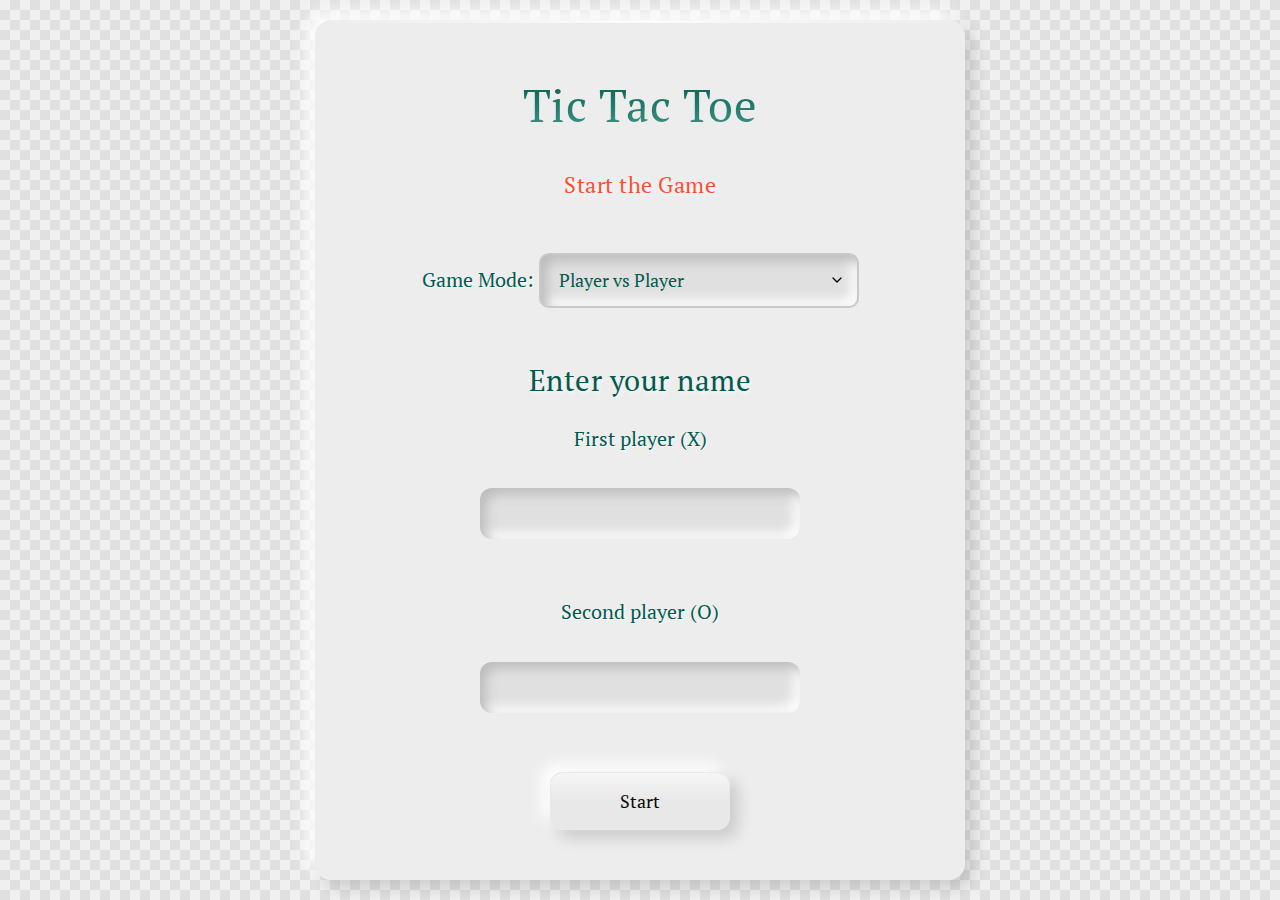
<file: index.html>
<!DOCTYPE html>
<html lang="en">
<head>
  <meta charset="UTF-8" />
  <meta name="viewport" content="width=device-width, initial-scale=1.0" />
  <title>Tic Tac Toe - Start Game</title>
  <link rel="stylesheet" href="style.css" />
  <link rel="preconnect" href="https://fonts.googleapis.com">
  <link rel="preconnect" href="https://fonts.gstatic.com" crossorigin>
  <link href="https://fonts.googleapis.com/css2?family=PT+Serif:ital,wght@0,400;0,700;1,400;1,700&family=Roboto:ital,wght@0,100;0,300;0,400;0,500;0,700;0,900;1,100;1,300;1,400;1,500;1,700;1,900&display=swap" rel="stylesheet">
</head>
<body>
  <div class="container" id="start-section">
    <h1>Tic Tac Toe</h1>
    <h3>Start the Game</h3>
    <label>
      Game Mode:
      <select id="gameMode" onchange="toggleSecondPlayerInput()">
        <option value="pvp">Player vs Player</option>
        <option value="pve">Player vs Bot</option>
      </select>
    </label>
    <h2>Enter your name</h2>
    <div class="player-name">
      <label for="player-x">First player (X)</label>
      <input type="text" id="player-x" required />
    </div>
    <div class="player-name">
      <label for="player-o">Second player (O)</label>
      <input type="text" id="player-o" required />
    </div>
    <button id="startBtn">Start</button>
  </div>

  <script src="script.js"></script>
  <script>
    // Initialize toggle and start button listener when DOM is loaded
    document.addEventListener("DOMContentLoaded", function() {
      toggleSecondPlayerInput();
      document.getElementById("startBtn").addEventListener("click", startGame);
    });
  </script>
</body>
</html>
</file>
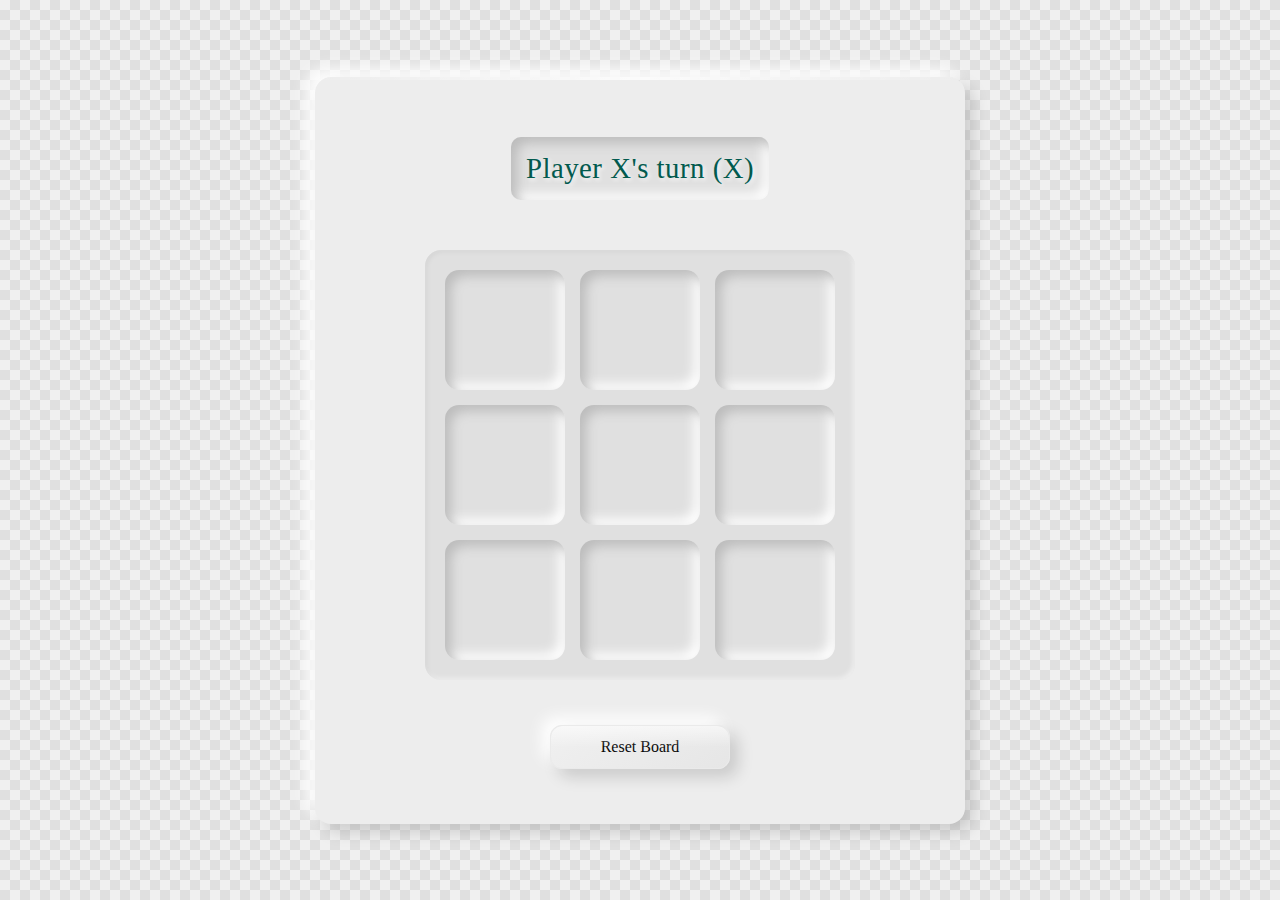
<file: game.html>
<!DOCTYPE html>
<html lang="en">
<head>
  <meta charset="UTF-8" />
  <meta name="viewport" content="width=device-width, initial-scale=1.0" />
  <title>Tic Tac Toe - Game</title>
  <link rel="stylesheet" href="style.css" />
</head>
<body>
  <div class="container" id="game-section">
    <h2 id="turnIndicator"></h2>
    <div id="gameBoard" class="board"></div>
    <button id="resetBtn">Reset Board</button>
  </div>

  <script src="script.js"></script>
  <script>
    // Initialize game when document is loaded
    document.addEventListener("DOMContentLoaded", initGame);
  </script>
</body>
</html>
</file>
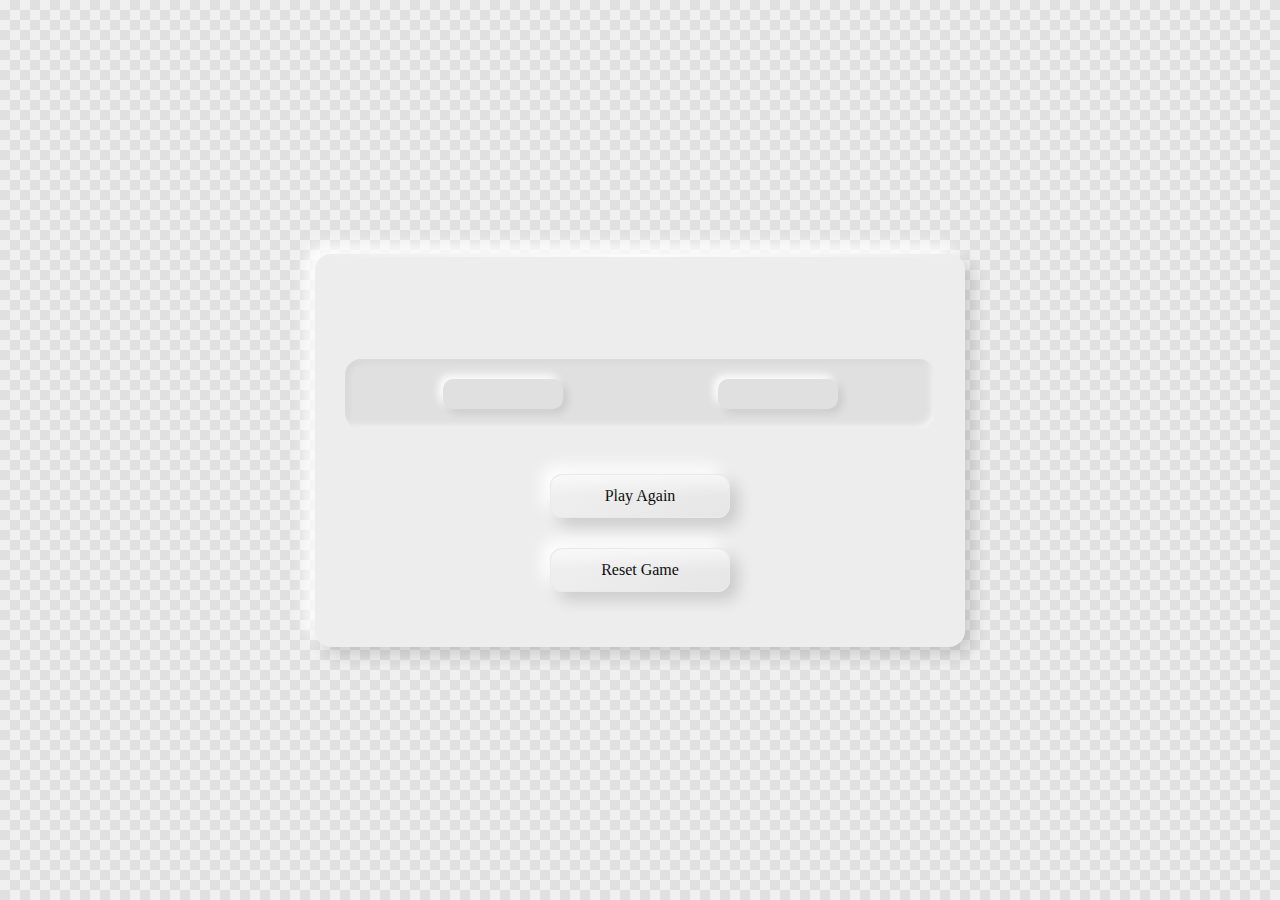
<file: result.html>
<!DOCTYPE html>
<html lang="en">
<head>
  <meta charset="UTF-8" />
  <meta name="viewport" content="width=device-width, initial-scale=1.0" />
  <title>Tic Tac Toe - Result</title>
  <link rel="stylesheet" href="style.css" />
</head>
<body>
  <div class="container" id="result-section">
    <h1 id="resultText"></h1>
    <div id="scoreBoard">
      <div id="scoreX"></div>
      <div id="scoreO"></div>
    </div>
    <button id="playAgainBtn">Play Again</button>
    <button id="fullResetBtn">Reset Game</button>
  </div>

  <script src="script.js"></script>
  <script>
    // Initialize result view when document is loaded
    document.addEventListener("DOMContentLoaded", showResult);
  </script>
</body>
</html>
</file>
<file: style.css>
:root {
    --color-backdrop: hsla(17, 16%, 92%, 0.8);
    --color-form: hsla(0, 0%, 93%);
    --color-secondary: hsla(10, 98%, 51%, 0.85);
    --text-primary: hsla(172, 95%, 18%, 1);
    --border-primary: rgb(234, 234, 234);
    --color-complementary: #f33411;
    --shadow-outer: 8px 8px 16px rgba(0,0,0,0.15), -8px -8px 16px #ffffff;
    --shadow-inner: inset 6px 6px 12px #bcbcbc, inset -6px -6px 12px #ffffff;
    --border-radius: 16px;
}

*, *::before, *::after {
    box-sizing: border-box;
}

* {
    margin: 0;
    padding: 0;
    font-family: "PT Serif", serif;
    font-weight: 400;
    color: var(--text-primary);
    -webkit-font-smoothing: antialiased;
    -moz-osx-font-smoothing: grayscale;
}

body {
    display: flex;
    justify-content: center;
    align-items: center;
    width: 100vw;
    min-height: 100vh;
    margin: 0;
    padding: 0;
    background-color: #f0f0f0;
    background-image: 
        linear-gradient(45deg, #e0e0e0 25%, transparent 25%),
        linear-gradient(-45deg, #e0e0e0 25%, transparent 25%),
        linear-gradient(45deg, transparent 75%, #e0e0e0 75%),
        linear-gradient(-45deg, transparent 75%, #e0e0e0 75%);
    background-size: 20px 20px;
    background-position: 0 0, 0 10px, 10px -10px, -10px 0px;
}

/* Base font size for body, inputs and buttons */
body, input, button {
    font-size: 1.25rem;
    color: #333;
}

/* Container styling for the main section */
.container {
    display: flex;
    flex-direction: column;
    text-align: center;
    max-width: 650px;
    width: 90%;
    padding: 40px 30px;
    margin: 20px;
    background: var(--color-form);
    border-radius: var(--border-radius);
    box-shadow: var(--shadow-outer);
    position: relative;
    overflow: hidden;
}

.container::before {
    content: '';
    position: absolute;
    top: 0;
    left: 0;
    right: 0;
    height: 3px;
    background: linear-gradient(90deg, transparent, rgba(255,255,255,0.8), transparent);
    border-radius: var(--border-radius) var(--border-radius) 0 0;
}

/* Style for text inputs and select elements */
input[type="text"], select {
    margin: 1.8rem 0;
    width: 320px;
    max-width: 100%;
    padding: 14px 18px;
    border-radius: 12px;
    background-color: #e0e0e0;
    border: none;
    box-shadow: var(--shadow-inner);
    transition: all 0.3s ease;
    font-size: 1.1rem;
}

input[type="text"]:focus, select:focus {
    outline: none;
    box-shadow: inset 3px 3px 8px #bcbcbc, inset -3px -3px 8px #ffffff;
    background-color: #e8e8e8;
}

/* Specific styling for the game mode select */
#gameMode {
    border-radius: 10px;
    border: 2px solid rgba(0,0,0,0.1);
    appearance: none;
    background-image: url("data:image/svg+xml;charset=UTF-8,%3csvg xmlns='http://www.w3.org/2000/svg' viewBox='0 0 24 24' fill='none' stroke='currentColor' stroke-width='2' stroke-linecap='round' stroke-linejoin='round'%3e%3cpolyline points='6 9 12 15 18 9'%3e%3c/polyline%3e%3c/svg%3e");
    background-repeat: no-repeat;
    background-position: right 12px center;
    background-size: 16px;
    padding-right: 40px;
}

/* Labels */
label {
    font-weight: 500;
    display: block;
    margin-bottom: 8px;
    text-shadow: 1px 1px 1px #fff;
}

.player-name {
    margin: 10px 0 20px;
}

/* Button styling */
button {
    color: #090909;
    padding: 0.9em 2em;
    font-size: 18px;
    border-radius: 12px;
    background: #e8e8e8;
    cursor: pointer;
    border: none;
    transition: all 0.3s;
    box-shadow: var(--shadow-outer);
    border: 0.2px solid var(--border-primary);
    margin: 10px auto;
    min-width: 180px;
    position: relative;
    overflow: hidden;
}

button::before {
    content: '';
    position: absolute;
    top: 0;
    left: 0;
    right: 0;
    height: 50%;
    background: linear-gradient(to bottom, rgba(255,255,255,0.6), transparent);
    border-radius: 12px 12px 0 0;
}

button:active {
    color: #666;
    box-shadow: inset 5px 5px 10px #c5c5c5, inset -5px -5px 10px #ffffff;
}

button[disabled] {
    cursor: not-allowed;
    opacity: 0.5;
}

.button-press {
  transform: scale(0.99);
  transition: transform 0.1s ease, box-shadow 0.1s ease;
}

.button-press {
  animation: button-release 0.1s ease-out;
}

/* Board styling */
.board {
    display: grid;
    grid-template-columns: repeat(3, 120px);
    grid-gap: 15px;
    justify-content: center;
    margin: 30px auto;
    padding: 20px;
    background: #e0e0e0;
    border-radius: var(--border-radius);
    box-shadow: inset 2px 2px 5px rgba(0,0,0,0.05), inset -2px -2px 5px rgba(255,255,255,0.5);
}

/* Styling individual cells */
.cell {
    width: 120px;
    height: 120px;
    background-color: #e0e0e0;
    border-radius: 14px;
    display: flex;
    align-items: center;
    justify-content: center;
    font-size: 2.5em;
    font-weight: bold;
    box-shadow: var(--shadow-inner);
    cursor: pointer;
    transition: all 0.25s ease-in-out;
    position: relative;
}

.cell:hover {
    background-color: #e8e8e8;
    box-shadow: inset 4px 4px 6px #bcbcbc, inset -4px -4px 6px #ffffff;
}

.cell.taken {
    pointer-events: none;
}

/* Color indication for occupied cells */
.cell.occupied-x {
    background-color: #ff5555;
    color: white;
    text-shadow: 2px 2px 4px rgba(0,0,0,0.2);
    box-shadow: inset 4px 4px 10px #cc4444, inset -4px -4px 10px #ff7777;
}

.cell.occupied-o {
    background-color: #60c360;
    color: white;
    text-shadow: 2px 2px 4px rgba(0,0,0,0.2);
    box-shadow: inset 4px 4px 10px #4ba24b, inset -4px -4px 10px #75dc75;
}

/* Styling for reset buttons */
#resetBtn, #playAgainBtn, #fullResetBtn {
    display: inline-block;
    font-size: 1rem;
    margin: 15px auto;
    padding: 12px 24px;
    background: linear-gradient(145deg, #f0f0f0, #e6e6e6);
}

/* Header and additional text styling with depth */
h1, h2, h3 {
    margin: 15px 0;
    text-shadow: 2px 2px 4px rgba(255,255,255,0.8);
    letter-spacing: 0.5px;
}

h1 {
    font-size: 2.8rem;
    margin-bottom: 20px;
    background: linear-gradient(to bottom, var(--text-primary), rgba(22, 133, 111, 0.8));
    background-clip: text;
    -webkit-background-clip: text;
    -webkit-text-fill-color: transparent;
    text-shadow: none;
}

h2 {
    font-size: 1.8rem;
    margin: 16px 0;
}

h3 {
    font-size: 1.4rem;
    color: var(--color-secondary);
    margin-bottom: 25px;
}

/* Score board */
#scoreBoard {
    display: flex;
    justify-content: space-around;
    margin: 30px 0;
    padding: 20px;
    border-radius: var(--border-radius);
    background: #e0e0e0;
    box-shadow: inset 3px 3px 7px rgba(0,0,0,0.05), inset -3px -3px 7px rgba(255,255,255,0.7);
}

#scoreX, #scoreO {
    font-size: 1.3rem;
    padding: 15px 25px;
    border-radius: 10px;
    box-shadow: 4px 4px 8px rgba(0,0,0,0.1), -4px -4px 8px #ffffff;
    min-width: 120px;
}

/* Turn indicator */
#turnIndicator {
    position: relative;
    padding: 15px;
    background: #e0e0e0;
    border-radius: 10px;
    box-shadow: var(--shadow-inner);
    margin: 20px auto;
    max-width: 80%;
    font-weight: 500;
}

/* Winner cell animation */
.cell.winner {
    animation: winPulse 0.6s ease-in-out infinite;
    box-shadow: 0 0 15px rgba(255, 215, 0, 0.7), inset 4px 4px 10px rgba(0,0,0,0.2), inset -4px -4px 10px rgba(255,255,255,0.3);
}

/* Media queries */
@media (max-width: 768px) {
    .board {
        grid-template-columns: repeat(3, 100px);
        grid-gap: 10px;
    }
    
    .cell {
        width: 100px;
        height: 100px;
        font-size: 2.2em;
    }
    
    h1 {
        font-size: 2.4rem;
    }
    
    input[type="text"], select {
        width: 280px;
    }
}

@media (max-width: 480px) {
    .board {
        grid-template-columns: repeat(3, 80px);
        grid-gap: 8px;
    }
    
    .cell {
        width: 80px;
        height: 80px;
        font-size: 1.8em;
    }
    
    .container {
        padding: 25px 15px;
    }
    
    h1 {
        font-size: 2rem;
    }
    
    input[type="text"], select {
        width: 100%;
    }
}

/* Animation for winner cells */
@keyframes winPulse {
    0% { transform: scale(1); }
    50% { transform: scale(1.02); }
    100% { transform: scale(1); }
}

/* Transitions for sections */
.container {
    transition: transform 0.4s ease, opacity 0.4s ease;
}

.container.hidden {
    transform: translateY(20px);
    opacity: 0;
}
</file>
